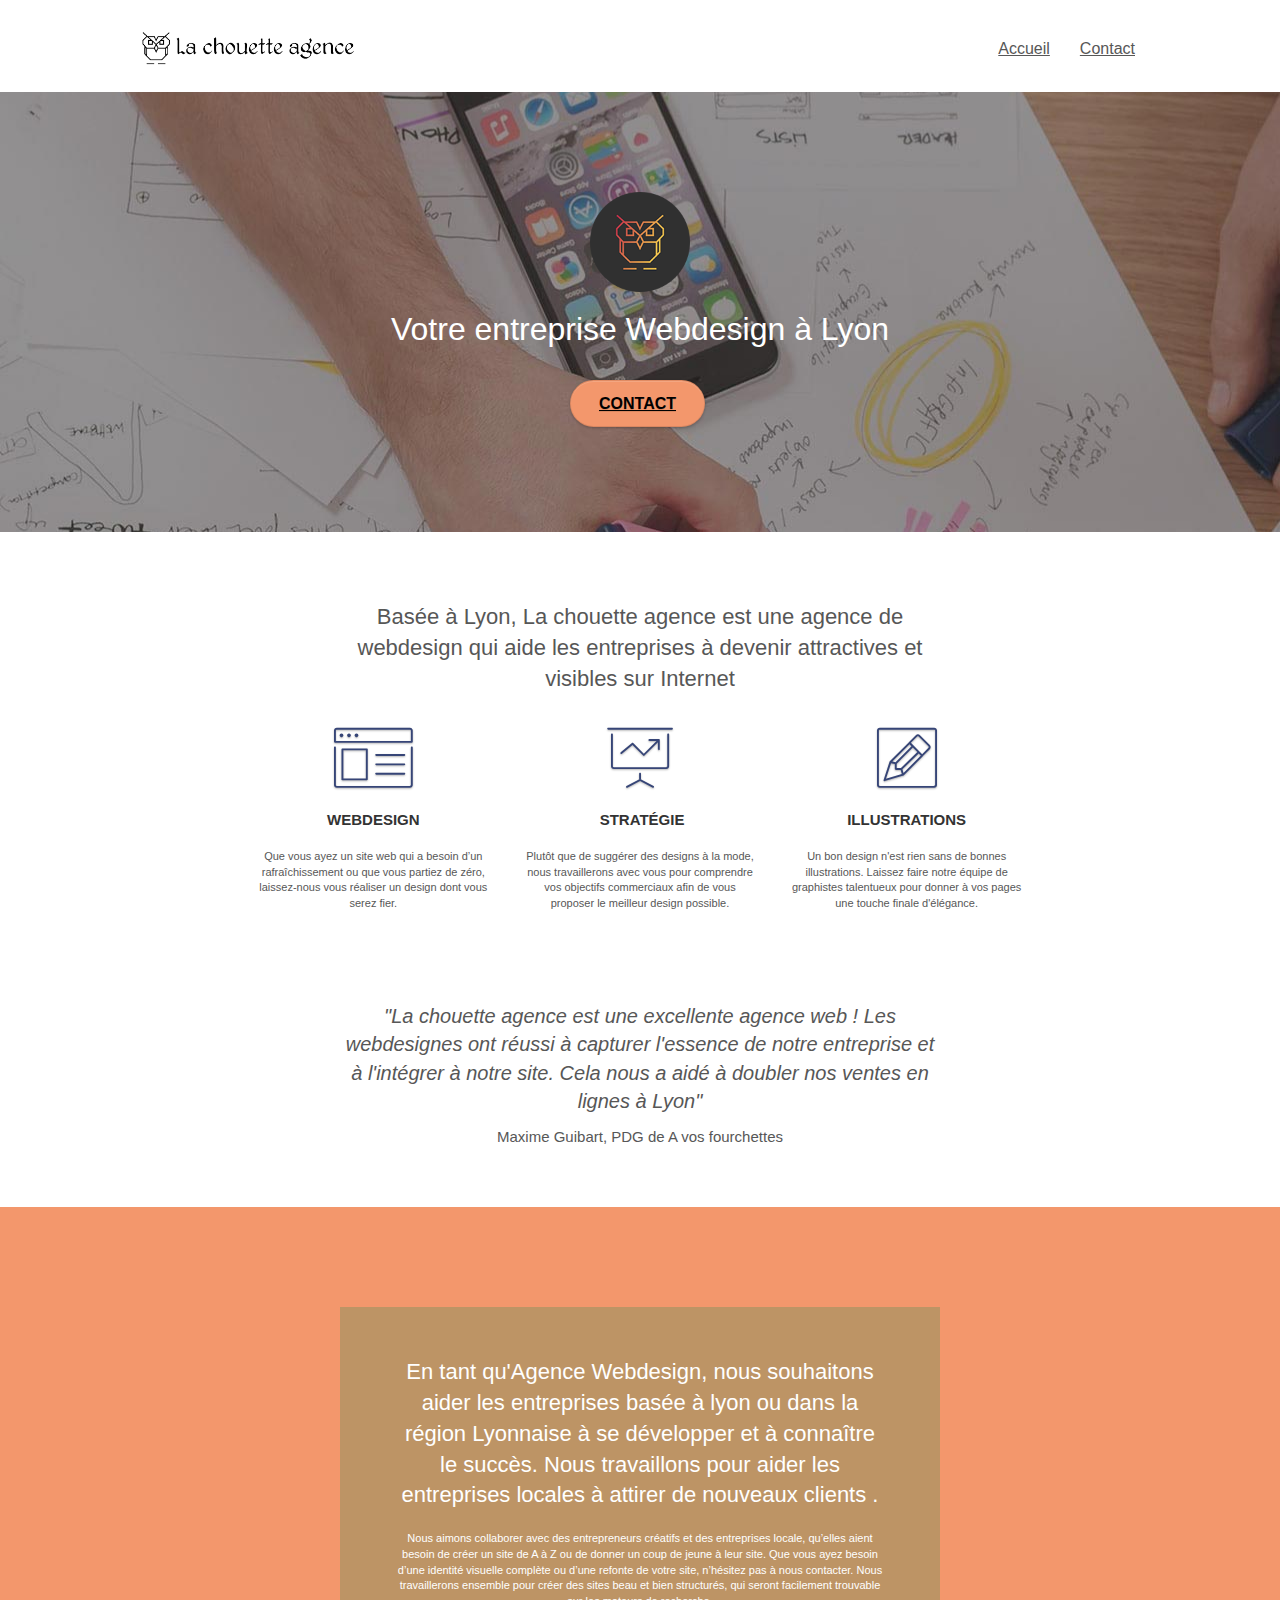
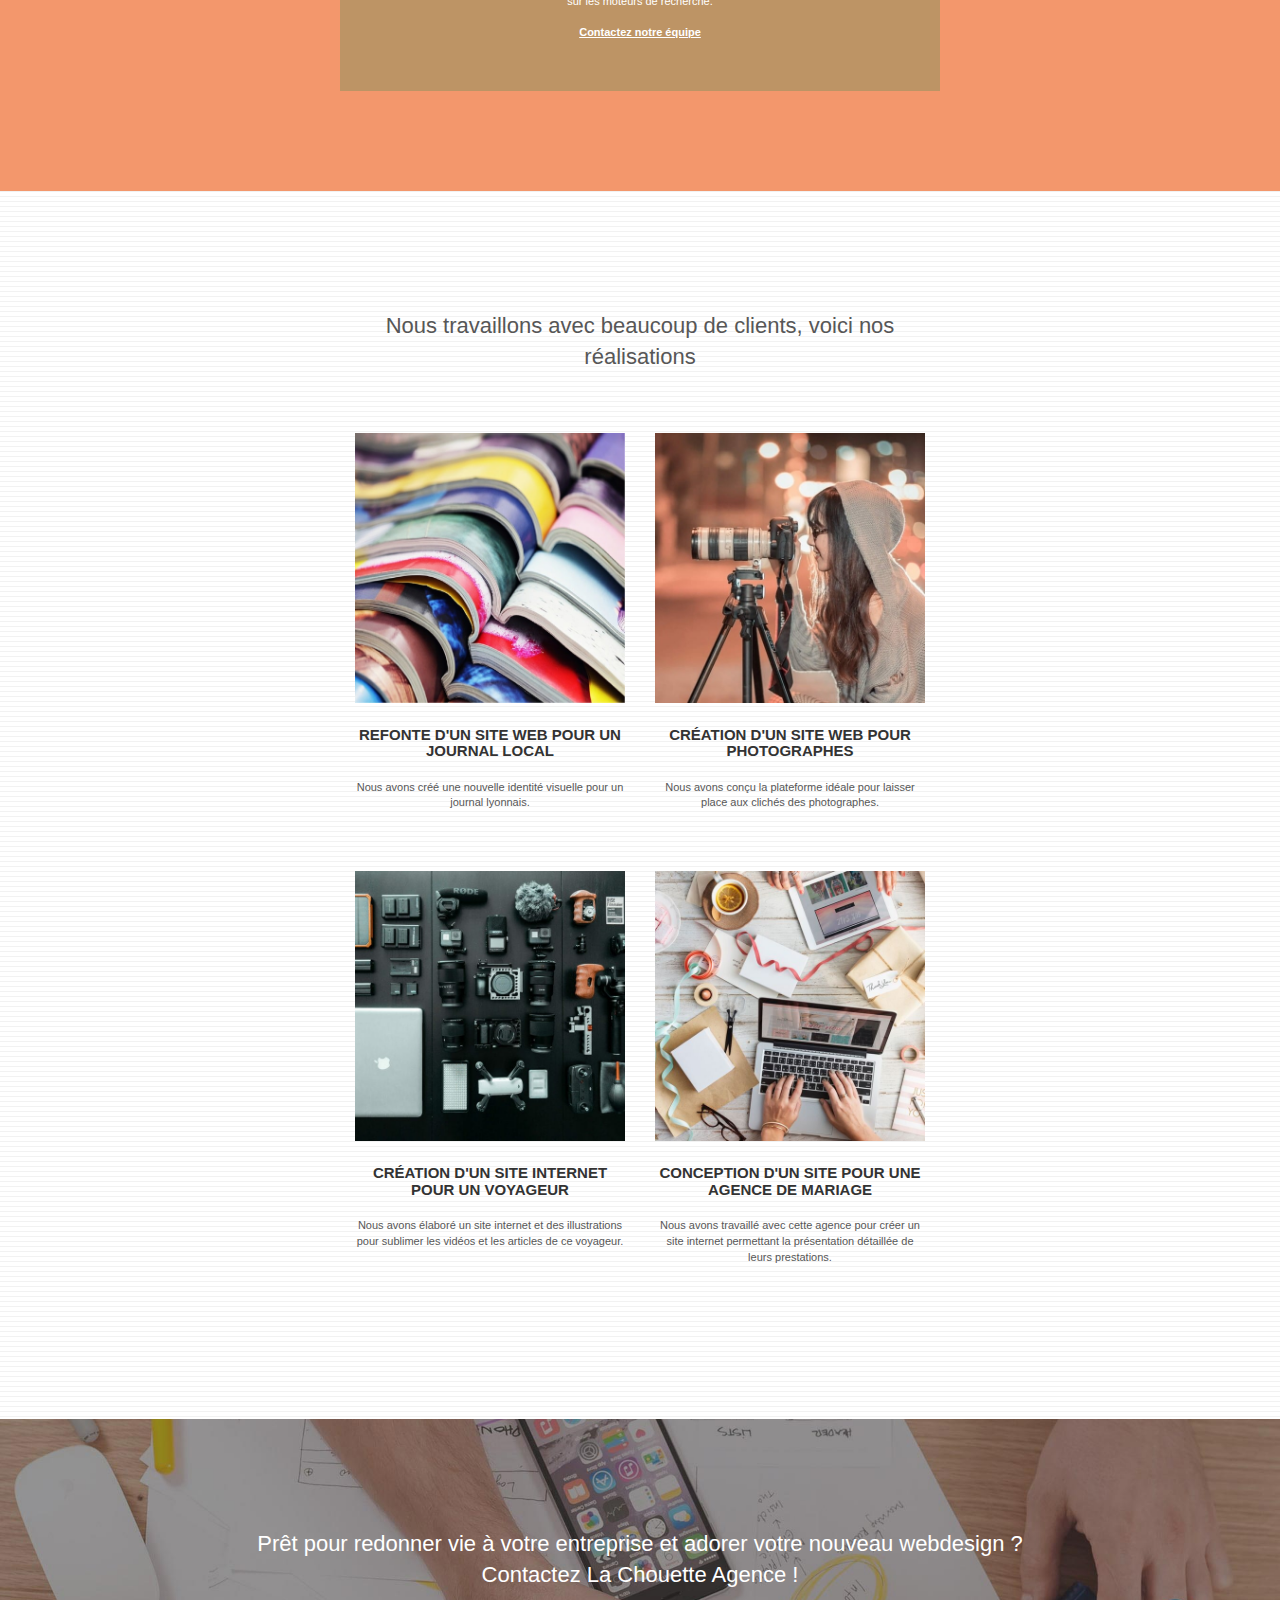
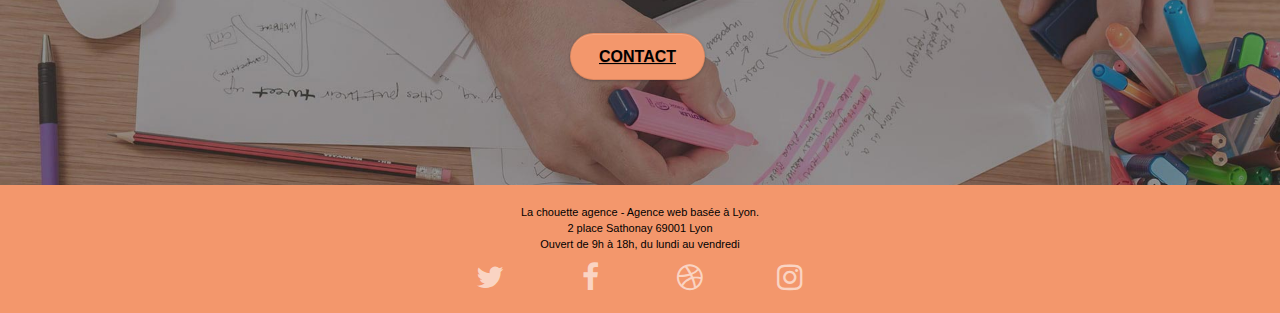
<file: index.html>
<!doctype html>
<html lang="fr-fr">
<head>
    <meta charset="utf-8">
	<meta name="google-site-verification" content="UqhCoKid09hn8s0C2PIWHlTVhj_6cYdeYOVY4tCKod4" />
    <meta name="viewport" content="width=device-width, initial-scale=1.0, viewport-fit=cover">
    <link rel="shortcut icon" type="image/png" href="favicon.jpg">
    
	<link rel="stylesheet" type="text/css" href="./css/bootstrap.css">
	<link rel="stylesheet" type="text/css" href="style.css">
	<link rel="stylesheet" type="text/css" href="./css/font-awesome.css">
	<link rel="stylesheet" type="text/css" href="./css/et-line.css">
	
    
	<script src="./js/jquery-2.1.0.js"></script>
	<script src="./js/bootstrap.js"></script>
	<script src="./js/blocs.js"></script>
	<script src="./js/jquery.touchSwipe.js" defer></script>

<!-- SEO -->
	<meta name="robots" content="index, follow">
    <title>La meilleure entreprise de webdesign à Lyon (Rhône-Alpes)</title>
    <meta name="description" content="Vous cherchez une entreprise de webdesign à Lyon ? La Chouette Agence vous propose des sites internet e-commerce personnalisés, faciles à mettre à jour et à des tarifs abordables !">

<!-- SEO END -->
    
<!-- Analytics -->

<!-- Analytics END -->
    
</head>
<body>
<!-- Principal conteneur -->
<div role="main" class="page-container">
    
<!-- bloc-0 -->
<div class="bloc bgc-white l-bloc " id="bloc-0">
	<div class="container bloc-sm">
		<nav class="navbar row">
			<div class="navbar-header">
				<a class="navbar-brand" href="index.html"><img src="img/la-chouette-agence.png" alt="Logo de La Chouette Agence, entreprise de webdesign à Lyon" height="40" /></a>
				<button id="nav-toggle" type="button" class="ui-navbar-toggle navbar-toggle" data-toggle="collapse" data-target=".navbar-1">
					<span class="sr-only">Toggle navigation</span><span class="icon-bar"></span><span class="icon-bar"></span><span class="icon-bar"></span>
				</button>
			</div>
			<div class="collapse navbar-collapse navbar-1 special-dropdown-nav">
				<ul class="site-navigation nav navbar-nav">
					<li>
						<a href="index.html">Accueil</a>
					</li>
					<li>
						<a href="contact.html">Contact</a>
					</li>
				</ul>
			</div>
		</nav>
	</div>
</div>
<!-- bloc-0 END -->

<!-- bloc-1-presentation -->
<div class="bloc bgc-dark-slate-blue bg-banniere d-bloc bg-t-edge b-parallax" id="bloc-1-hero">
	<div class="container bloc-lg">
		<div class="row tight-width-whitespace">
			<div class="col-sm-12">
				<img src="img/logo.png" class="center-block image-resize-mode" width="100" alt="Logo de l'Agence de webdesign La Chouette Agence à Lyon (Rhône-Alpes)." />
				<h1 class="text-center hero-bloc-text tc-white ">
					Votre entreprise Webdesign à Lyon
				</h1>
				<div class="text-center">
					<a href="contact.html" class="btn btn-lg btn-clean btn-rd cta-hero btn-atomic-tangerine" id="cta-hero">Contact</a>
				</div>
			</div>
		</div>
	</div>
</div>
<!-- bloc-1-presentation END -->

<!-- bloc-2-services -->
<div class="bloc bgc-white l-bloc" id="bloc-2-services">
	<div class="container bloc-md">
		<div class="row">
			<div class="col-sm-12 text-center">
				<h2 class="explications">Basée à Lyon, La chouette agence est une agence de webdesign qui aide les entreprises à devenir attractives et visibles sur Internet</h2>
			</div>
		</div>
		<div class="row voffset-lg med-width-whitespace">
			<div class="col-sm-4">
				<div class="text-center">
					<span class="et-icon-browser sm-shadow icon-dark-slate-blue icons icon-lg"></span>
				</div>
				<h3 class="mg-md text-center">
					Webdesign
				</h3>
				<p class="text-center ">
					Que vous ayez un site web qui a besoin d&rsquo;un rafraîchissement ou que vous partiez de zéro, laissez-nous vous réaliser un design dont vous serez fier.
				</p>
			</div>
			<div class="col-sm-4">
				<div class="text-center">
					<span class="et-icon-presentation sm-shadow icon-dark-slate-blue icons icon-lg"></span>
				</div>
				<h3 class="mg-md text-center">
					&nbsp;Stratégie
				</h3>
				<p class="text-center ">
					Plutôt que de suggérer des designs à la mode, nous travaillerons avec vous pour comprendre vos objectifs commerciaux afin de vous proposer le meilleur design possible.<br>
				</p>
			</div>
			<div class="col-sm-4">
				<div class="text-center">
					<span class="et-icon-edit sm-shadow icon-dark-slate-blue icons icon-lg"></span>
				</div>
				<h3 class="mg-md text-center">
					Illustrations
				</h3>
				<p class="text-center ">
					Un bon design n'est rien sans de bonnes illustrations. Laissez faire notre équipe de graphistes talentueux pour donner à vos pages une touche finale d'élégance.
				</p>
			</div>
		</div>
		<div class="row voffset-lg voffset">
			<div class="col-sm-12 text-center">	
				<p class="citation">"La chouette agence est une excellente agence web ! Les webdesignes ont réussi à capturer l'essence de notre entreprise et à l'intégrer à notre site. Cela nous a aidé à doubler nos ventes en lignes à Lyon"</p>
				<p class="auteur">Maxime Guibart, PDG de A vos fourchettes</p>
			</div>
		</div>
	</div>
</div>
<!-- bloc-2-services END -->

<!-- bloc-3-what-i-do -->
<div class="bloc tc-white bgc-atomic-tangerine bg-presentation d-bloc b-parallax" id="bloc-3-what-i-do">
	<div class="container bloc-lg">
		<div class="row tight-width-whitespace black-background">
			<div class="col-sm-12">
				<h2 class="mg-md text-center tc-white">
					En tant qu'Agence Webdesign, nous souhaitons aider les entreprises basée à lyon ou dans la région Lyonnaise à se développer et à connaître le succès. Nous travaillons pour aider les entreprises locales à attirer de nouveaux clients .<br>
				</h2>
				<p class="text-center white">
					Nous aimons collaborer avec des entrepreneurs créatifs et des entreprises locale, qu’elles aient besoin de créer un site de A à Z ou de donner un coup de jeune à leur site. Que vous ayez besoin d’une identité visuelle complète ou d’une refonte de votre site, n’hésitez pas à nous contacter. Nous travaillerons ensemble pour créer des sites beau et bien structurés, qui seront facilement trouvable sur les moteurs de recherche. <br><br><a class="ltc-white bold-link" href="contact.html">Contactez notre équipe</a><br>
				</p>
			</div>
		</div>
	</div>
</div>
<!-- bloc-3-what-i-do END -->

<!-- bloc-4-portfolio -->
<div class="bloc bgc-white bg-lines-h2-bg bg-repeat l-bloc" id="bloc-4-portfolio">
	<div class="container bloc-lg">
		<div class="row">
			<div class="col-sm-12 text-center">
				<h2 class="explications">Nous travaillons avec beaucoup de clients, voici nos réalisations</h2>
			</div>
		</div>
		<div class="row tight-width-whitespace portfolio-row">
			<div class="col-sm-6">
				<a href="#" data-lightbox="img/1.jpg" data-gallery-id="gallery-1" data-caption="Refonte d'un site web pour un journal local" data-frame="snapshot-lb"><img src="img/1.jpg" alt="Photo d'illustration d'un webdesign réalisée pour un journal local par La Chouette Agence" class="img-responsive portfolio-thumb" /></a>
				<h3 class="mg-md text-center">
					Refonte d'un site web pour un journal local
				</h3>
				<p class="text-center">
					Nous avons créé une nouvelle identité visuelle pour un journal lyonnais.
				</p>
			</div>
			<div class="col-sm-6">
				<a href="#" data-lightbox="img/2.jpg" data-gallery-id="gallery-1" data-caption="Création d'un site web pour photographes" data-frame="snapshot-lb"><img src="img/2.jpg" class="img-responsive portfolio-thumb" alt="Photo d'illustration de la création d'un site web réalisé pour un photographe par La Chouette Agence" /></a>
				<h3 class="mg-md text-center">
					Création d'un site web pour photographes
				</h3>
				<p class="text-center">
					Nous avons conçu la plateforme idéale pour laisser place aux clichés des photographes.
				</p>
			</div>
		</div>
		<div class="row tight-width-whitespace portfolio-row">
			<div class="col-sm-6">
				<a href="#" data-lightbox="img/3.jpg" data-gallery-id="gallery-1" data-caption="Création d'un site internet pour un voyageur" data-frame="snapshot-lb"><img src="img/3.jpg" class="img-responsive portfolio-thumb" alt="Photo d'illustration de la création d'un site web réalisé pour un voyageur par La Chouette Agence"/></a>
				<h3 class="mg-md text-center">
					Création d'un site internet pour un voyageur
				</h3>
				<p class="text-center">
					Nous avons élaboré un site internet et des illustrations pour sublimer les vidéos et les articles de ce voyageur.
				</p>
			</div>
			<div class="col-sm-6">
				<a href="#" data-lightbox="img/4.jpg" data-gallery-id="gallery-1" data-caption="Conception d'un site pour une agence de mariage" data-frame="snapshot-lb"><img src="img/4.jpg" class="img-responsive portfolio-thumb" alt="Photo d'illustration de la création d'un site web réalisé pour une agence d'organisation de mariage" /></a>
				<h3 class="mg-md text-center">
					Conception d'un site pour une agence de mariage
				</h3>
				<p class="text-center">
					Nous avons travaillé avec cette agence pour créer un site internet permettant la présentation détaillée de leurs prestations.
				</p>
			</div>
		</div>
	</div>
</div>
<!-- bloc-4-portfolio END -->

<!-- bloc-5-cta -->
	<div class="bloc bgc-dark-slate-blue bg-banniere d-bloc" id="bloc-5-cta">
		<div class="container bloc-lg">
		<div class="row">
			<h2 class="mg-md text-center tc-white">
				Prêt pour redonner vie à votre entreprise et adorer votre nouveau webdesign ?<br>Contactez La Chouette Agence !
			</h2>
			<div class="col-sm-12 text-center">
				<a href="contact.html" class="btn btn-atomic-tangerine btn-clean btn-rd btn-lg cta-hero">Contact</a>
			</div>
		</div>
	</div>
</div>
<!-- bloc-5-cta END -->

<!-- Footer - bloc-8 -->
<div class="bloc bgc-atomic-tangerine d-bloc" id="bloc-8" >
	<div class="container bloc-sm">

		<div class="row">
			<div class="col-sm-12">
				<p class="text-center tc-black">
					La chouette agence - Agence web basée à Lyon.<br>2 place Sathonay 69001 Lyon
					<br>Ouvert de 9h à 18h, du lundi au vendredi
				</p>
				<div class="row row-no-gutters social" >
					<div class="col-sm-3">
						<div class="text-center">
							<a class="social" href="http://www.twitter.com" tabindex="0" aria-label="Compte Twitter"><span class="fa fa-twitter icon-md" ></span></a>
						</div>
					</div>
					<div class="col-sm-3">
						<div class="text-center">
							<a class="social" href="http://www.facebook.com" tabindex="0" aria-label="Compte Facebook"><span class="fa fa-facebook icon-md"></span></a>
						</div>
					</div>
					<div class="col-sm-3">
						<div class="text-center">
							<a class="social" href="http://www.linkedin.com" tabindex="0" aria-label="Compte linkedin"><span class="fa fa-dribbble icon-md"></span></a>
						</div>
					</div>
					<div class="col-sm-3">
						<div class="text-center">
							<a class="social" href="http://www.instagram.com" tabindex="0" aria-label="Compte Instagram"><span class="fa fa-instagram icon-md"></span></a>
						</div>
					</div>
				</div>
				<div class="row">
				</div>
			</div>
		</div>
	</div>
</div>
<!-- Footer - bloc-8 END -->

</div>
<!-- Principal conteneur END -->
    

</body>
</html>
</file>
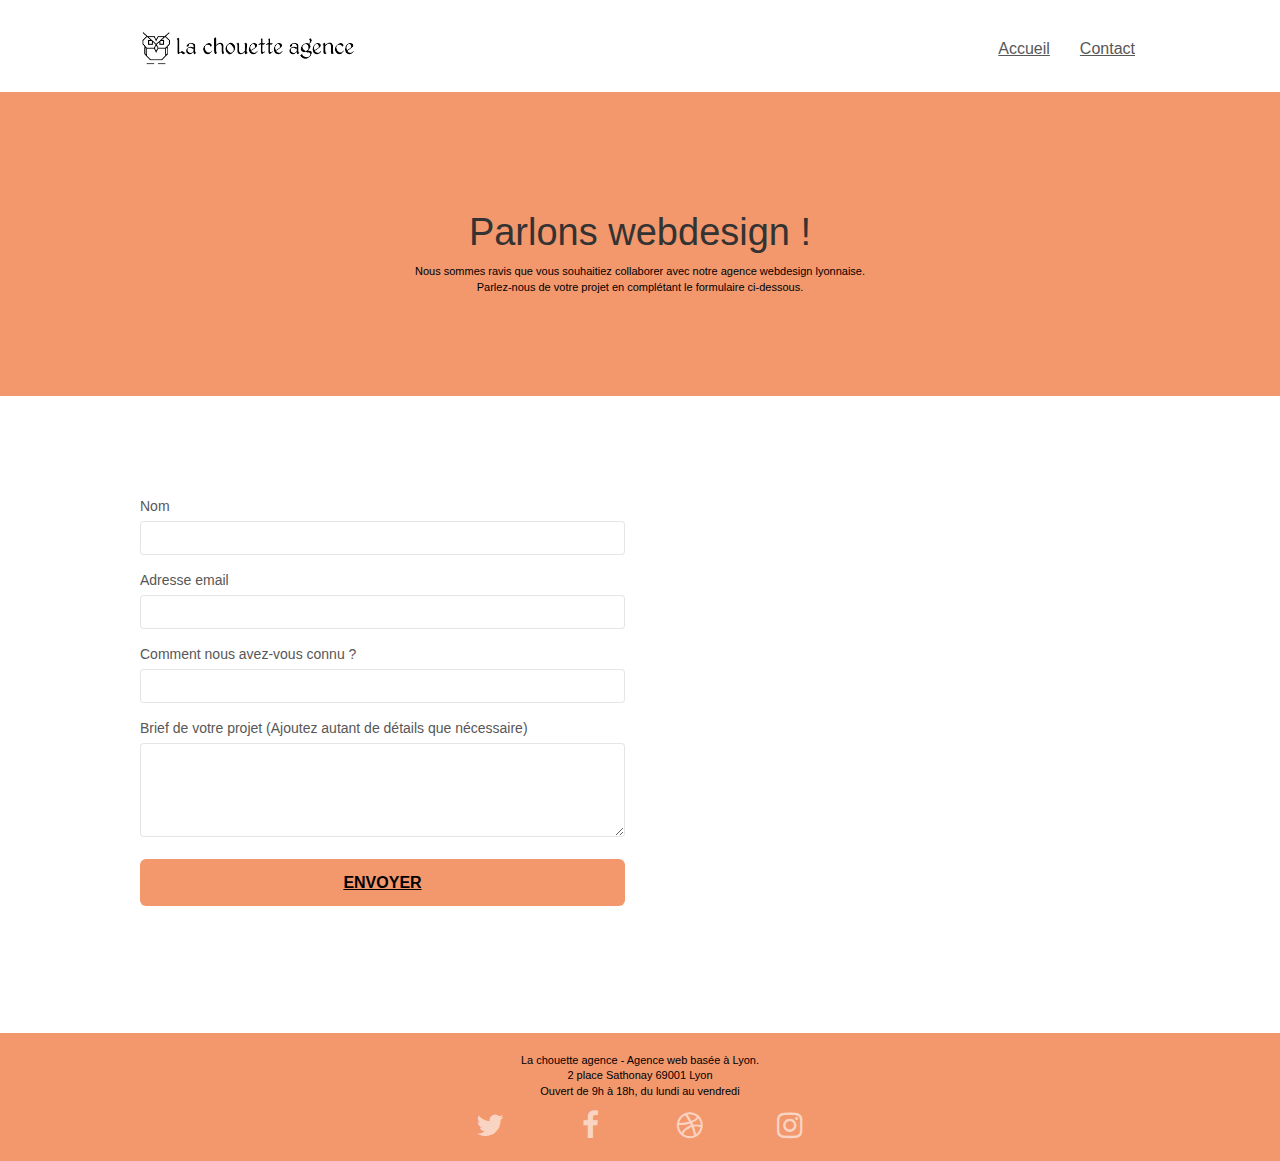
<file: contact.html>
<!doctype html>
<html lang="fr-fr">
<head>
    <meta charset="utf-8">
    <meta name="viewport" content="width=device-width, initial-scale=1.0, viewport-fit=cover">
    <link rel="shortcut icon" type="image/png" href="favicon.jpg">
    
	<link rel="stylesheet" type="text/css" href="./css/bootstrap.css">
	<link rel="stylesheet" type="text/css" href="style.css">
	<link rel="stylesheet" type="text/css" href="./css/font-awesome.css">
	<link rel="stylesheet" type="text/css" href="./css/et-line.css">
	
    
	<script src="./js/jquery-2.1.0.js"></script>
	<script src="./js/bootstrap.js"></script>
	<script src="./js/blocs.js"></script>
	<script src="./js/jqBootstrapValidation.js"></script>
	<script src="./js/formHandler.js"></script>

<!-- SEO -->

	<meta name="robots" content="index, follow">
	<title>Contactez notre agence webdesign à Lyon (Rhônes-Alpes)</title>
	<meta name="description" content="Retrouvez toutes les informations utiles pour contacter La Chouette Agence, entreprise de webdesign à Lyon">

<!-- SEO END -->

<!-- Analytics -->
 
<!-- Analytics END -->
    
</head>
<body>
<!-- Principal conteneur -->
<div class="page-container" role="main">
    
<!-- bloc-0 -->
<div class="bloc bgc-white l-bloc " id="bloc-0">
	<div class="container bloc-sm">
		<nav class="navbar row">
			<div class="navbar-header">
				<a class="navbar-brand" href="index.html"><img src="img/la-chouette-agence.png" alt="Logo de l'Agence de webdesign La Chouette Agence à Lyon (Rhône-Alpes)." height="40" /></a>
				<button id="nav-toggle" type="button" class="ui-navbar-toggle navbar-toggle" data-toggle="collapse" data-target=".navbar-1">
					<span class="sr-only">Toggle navigation</span><span class="icon-bar"></span><span class="icon-bar"></span><span class="icon-bar"></span>
				</button>

			</div>
			<div class="collapse navbar-collapse navbar-1 special-dropdown-nav">
				<ul class="site-navigation nav navbar-nav">
					<li>
						<a href="index.html">Accueil</a>
					</li>
					<li>
						<a href="contact.html">Contact</a>
					</li>
				</ul>
			</div>
		</nav>
	</div>
</div>
<!-- bloc-0 END -->

<!-- bloc-6 -->
<div class="bloc bg-repeat bgc-atomic-tangerine d-bloc" id="bloc-6">
	<div class="container bloc-lg">
		<div class="row">
			<div class="col-sm-12">
				<h1 class="text-center hero-bloc-text tc-black">
					Parlons webdesign !
				</h1>
				<p class="text-center mg-lg tc-black tight-width-whitespace">
					Nous sommes ravis que vous souhaitiez collaborer avec notre agence webdesign lyonnaise.<br>
					Parlez-nous de votre projet en complétant le formulaire ci-dessous.
				</p>
			</div>
		</div>
	</div>
</div>
<!-- bloc-6 END -->

<!-- bloc-7 -->
<div class="bloc bgc-white l-bloc" id="bloc-7">
	<div class="container bloc-lg">
		<div class="row">
			<div class="col-sm-6">
				<form id="form_1">
					<div class="form-group">
						<label>
							Nom
						</label>
						<input aria-label="Tapez votre nom de famille" id="name" class="form-control" required />
					</div>
					<div class="form-group">
						<label>
							Adresse email
						</label>
						<input aria-label="Tapez votre adresse eMail" id="email" class="form-control" type="email" required />
					</div>
					<div class="form-group">
						<label>
							Comment nous avez-vous connu ?
						</label>
						<input aria-label="Comment nous avez-vous connu ?" class="form-control" type="email" required id="input_504" />
					</div>
					<div class="form-group">
						<label>
							Brief de votre projet (Ajoutez autant de détails que nécessaire)<br>
						</label><textarea id="message" class="form-control" rows="4" cols="50" required aria-label="Tapez votre projet ici"></textarea>
					</div> 
					<button class="bloc-button btn btn-lg btn-block cta-hero btn-atomic-tangerine" type="submit">
						Envoyer
					</button>
				</form>
			</div>
			<div class="col-sm-6 text-center">
				<iframe src="https://www.google.com/maps/embed?pb=!1m18!1m12!1m3!1d22267.61247796009!2d4.8166918212087015!3d45.76213989500643!2m3!1f0!2f0!3f0!3m2!1i1024!2i768!4f13.1!3m3!1m2!1s0x47f4eba737b66d81%3A0x8c012cddde39e0c!2sLa%20Chouette%20Agence!5e0!3m2!1sfr!2spt!4v1634589342900!5m2!1sfr!2spt" width="340" height="432" style="border:0;" allowfullscreen="" loading="lazy" aria-label="Localisation de La Chouette Agence"></iframe>
			</div>
		</div>
	</div>
</div>
<!-- bloc-7 END -->

<!-- ScrollToTop Button -->
<a class="bloc-button btn btn-d scrollToTop" onclick="scrollToTarget('1')"><span class="fa fa-chevron-up"></span></a>
<!-- ScrollToTop Button END-->


<!-- Footer - bloc-8 -->
<div class="bloc bgc-atomic-tangerine d-bloc" id="bloc-8" >
	<div class="container bloc-sm">

		<div class="row">
			<div class="col-sm-12">
				<p class="text-center tc-black">
					La chouette agence - Agence web basée à Lyon.<br>2 place Sathonay 69001 Lyon
					<br>Ouvert de 9h à 18h, du lundi au vendredi
				</p>
				<div class="row row-no-gutters social" >
					<div class="col-sm-3">
						<div class="text-center">
							<a class="social" href="http://www.twitter.com" tabindex="0" aria-label="Compte Twitter"><span class="fa fa-twitter icon-md" ></span></a>
						</div>
					</div>
					<div class="col-sm-3">
						<div class="text-center">
							<a class="social" href="http://www.facebook.com" tabindex="0" aria-label="Compte Facebook"><span class="fa fa-facebook icon-md"></span></a>
						</div>
					</div>
					<div class="col-sm-3">
						<div class="text-center">
							<a class="social" href="http://www.linkedin.com" tabindex="0" aria-label="Compte linkedin"><span class="fa fa-dribbble icon-md"></span></a>
						</div>
					</div>
					<div class="col-sm-3">
						<div class="text-center">
							<a class="social" href="http://www.instagram.com" tabindex="0" aria-label="Compte Instagram"><span class="fa fa-instagram icon-md"></span></a>
						</div>
					</div>
				</div>
				<div class="row">
				</div>
			</div>
		</div>
	</div>
</div>
<!-- Footer - bloc-8 END -->

</div>
<!-- Principal conteneur END -->
    

</body>
</html>
</file>
<file: style.css>
body {
    margin: 0;
    padding: 0;
    background: #FFF;
    overflow-x: hidden;
    -webkit-font-smoothing: antialiased;
    -moz-osx-font-smoothing: grayscale;
}

a,
button {
    transition: all .3s ease-in-out;
    outline: none!important;
    text-decoration: underline!important;
}

a:hover {
    text-decoration: underline!important;
    cursor: pointer;
}

#page-loading-blocs-notifaction {
    position: fixed;
    top: 0;
    bottom: 0;
    width: 100%;
    z-index: 100000;
    background: #FFFFFF url("img/pageload-spinner.gif") no-repeat center center;
}

.bloc {
    width: 100%;
    clear: both;
    background: 50% 50% no-repeat;
    padding: 0 50px;
    -webkit-background-size: cover;
    -moz-background-size: cover;
    -o-background-size: cover;
    background-size: cover;
    position: relative;
}

.bloc .container {
    padding-left: 0;
    padding-right: 0;
}

.bloc-lg {
    padding: 100px 50px;
}

.bloc-md {
    padding: 50px;
}

.bloc-sm {
    padding: 20px 50px;
}

.bg-center,
.bg-l-edge,
.bg-r-edge,
.bg-t-edge,
.bg-b-edge,
.bg-tl-edge,
.bg-bl-edge,
.bg-tr-edge,
.bg-br-edge,
.bg-repeat {
    -webkit-background-size: auto!important;
    -moz-background-size: auto!important;
    -o-background-size: auto!important;
    background-size: auto!important;
}

.bg-repeat {
    background: repeat;
}

.bg-t-edge {
    background: top no-repeat;
}

.bloc-bg-texture::before {
    content: "";
    background-size: 2px 2px;
    position: absolute;
    top: 0;
    bottom: 0;
    left: 0;
    right: 0;
}

.texture-paper::before {
    background: url("img/texture-paper.png");
    background-size: 280px 280px;
}

.b-parallax {
    background-attachment: fixed;
}

.d-bloc {
    color: rgba(255, 255, 255, .7);
}

.d-bloc button:hover {
    color: rgba(255, 255, 255, .9);
}

.d-bloc .icon-round,
.d-bloc .icon-square,
.d-bloc .icon-rounded,
.d-bloc .icon-semi-rounded-a,
.d-bloc .icon-semi-rounded-b {
    border-color: rgba(255, 255, 255, .9);
}

.d-bloc .divider-h span {
    border-color: rgba(255, 255, 255, .2);
}

.d-bloc .a-btn,
.d-bloc .navbar a,
.d-bloc .navbar-brand,
.d-bloc a .icon-sm,
.d-bloc a .icon-md,
.d-bloc a .icon-lg,
.d-bloc a .icon-xl,
.d-bloc h1 a,
.d-bloc h2 a,
.d-bloc h3 a,
.d-bloc h4 a,
.d-bloc h5 a,
.d-bloc h6 a,
.d-bloc p a {
    color: rgba(255, 255, 255, .6);
}

.d-bloc .a-btn:hover,
.d-bloc .navbar a:hover,
.d-bloc .navbar-brand:hover,
.d-bloc a:hover .icon-sm,
.d-bloc a:hover .icon-md,
.d-bloc a:hover .icon-lg,
.d-bloc a:hover .icon-xl,
.d-bloc h1 a:hover,
.d-bloc h2 a:hover,
.d-bloc h3 a:hover,
.d-bloc h4 a:hover,
.d-bloc h5 a:hover,
.d-bloc h6 a:hover,
.d-bloc p a:hover {
    color: rgba(255, 255, 255, 1);
}

.d-bloc .navbar-toggle .icon-bar {
    background: rgba(255, 255, 255, 1);
}

.d-bloc .btn-wire,
.d-bloc .btn-wire:hover {
    color: rgba(255, 255, 255, 1);
    border-color: rgba(255, 255, 255, 1);
}

.d-bloc .panel {
    color: rgba(0, 0, 0, .5);
}

.d-bloc .panel button:hover {
    color: rgba(0, 0, 0, .7);
}

.d-bloc .panel icon {
    border-color: rgba(0, 0, 0, .7);
}

.d-bloc .panel .divider-h span {
    border-color: rgba(0, 0, 0, .1);
}

.d-bloc .panel .a-btn {
    color: rgba(0, 0, 0, .6);
}

.d-bloc .panel .a-btn:hover {
    color: rgba(0, 0, 0, 1);
}

.d-bloc .panel .btn-wire,
.d-bloc .panel .btn-wire:hover {
    color: rgba(0, 0, 0, .7);
    border-color: rgba(0, 0, 0, .3);
}

.d-bloc .panel,
.l-bloc {
    color: rgba(0, 0, 0, .5);
}

.d-bloc .panel button:hover,
.l-bloc button:hover {
    color: rgba(0, 0, 0, .7);
}

.l-bloc .icon-round,
.l-bloc .icon-square,
.l-bloc .icon-rounded,
.l-bloc .icon-semi-rounded-a,
.l-bloc .icon-semi-rounded-b {
    border-color: rgba(0, 0, 0, .7);
}

.d-bloc .panel .divider-h span,
.l-bloc .divider-h span {
    border-color: rgba(0, 0, 0, .1);
}

.d-bloc .panel .a-btn,
.l-bloc .a-btn,
.l-bloc .navbar a,
.l-bloc .navbar-brand,
.l-bloc a .icon-sm,
.l-bloc a .icon-md,
.l-bloc a .icon-lg,
.l-bloc a .icon-xl,
.l-bloc h1 a,
.l-bloc h2 a,
.l-bloc h3 a,
.l-bloc h4 a,
.l-bloc h5 a,
.l-bloc h6 a,
.l-bloc p a {
    color: rgba(0, 0, 0, .6);
}

.d-bloc .panel .a-btn:hover,
.l-bloc .a-btn:hover,
.l-bloc .navbar a:hover,
.l-bloc .navbar-brand:hover,
.l-bloc a:hover .icon-sm,
.l-bloc a:hover .icon-md,
.l-bloc a:hover .icon-lg,
.l-bloc a:hover .icon-xl,
.l-bloc h1 a:hover,
.l-bloc h2 a:hover,
.l-bloc h3 a:hover,
.l-bloc h4 a:hover,
.l-bloc h5 a:hover,
.l-bloc h6 a:hover,
.l-bloc p a:hover {
    color: rgba(0, 0, 0, 1);
}

.l-bloc .navbar-toggle .icon-bar {
    color: rgba(0, 0, 0, .6);
}

.d-bloc .panel .btn-wire,
.d-bloc .panel .btn-wire:hover,
.l-bloc .btn-wire,
.l-bloc .btn-wire:hover {
    color: rgba(0, 0, 0, .7);
    border-color: rgba(0, 0, 0, .3);
}

.voffset {
    margin-top: 30px;
}

.voffset-lg {
    margin-top: 80px;
}

.row-no-gutters {
    margin-right: 0;
    margin-left: 0;
}

.row.row-no-gutters > [class^="col-"],
.row.row-no-gutters > [class*=" col-"] {
    padding-right: 0;
    padding-left: 0;
}

#bloc-1-hero h1 {
    font-size: 32px;
}


/* MODIFICATIONS */
    .explications {
        font-size: 22px;
        padding: 0 200px 0 200px;
    }

    #bloc-2-services .citation {
            font-size: 20px;
            padding: 0 200px 0 200px;
            font-style: italic;
    }

    #bloc-2-services .auteur {
        font-size: 15px;
        padding: 0 200px 0 200px;
    }

    .img-responsive {
        width: 100%;
        object-fit: cover;
        min-height: 270px;
    }

    #bloc-8 p {
        color: black !important;
    }

    #bloc-6 p {
        color: black !important;
    }

/* MODIFICATIONS */

.navbar {
    margin-bottom: 0;
    z-index: 1;
}

.navbar-brand {
    height: auto;
    padding: 3px 15px;
    font-size: 25px;
    font-weight: normal;
    font-weight: 600;
    line-height: 44px;
}

.navbar-brand img {
    max-height: 200px;
    margin: 0 5px 0 0;
    display: inline;
}

.navbar-brand img[src$=svg] {
    min-width: 100px;
}

.nav-center .navbar-brand img {
    margin: 0;
}

.navbar .nav {
    padding-top: 2px;
    margin-right: -16px;
    float: right;
    z-index: 1;
}

.nav > li {
    float: left;
    margin-top: 4px;
    font-size: 16px;
}

.navbar-nav .open .dropdown-menu > li > a {
    text-align: inherit;
}

.nav > li a:hover,
.nav > li a:focus {
    background: transparent;
}

.navbar-toggle {
    margin: 10px 10px 0 0;
    border: 0px;
}

.navbar-toggle:hover {
    background: transparent!important;
}

.navbar-toggle .icon-bar {
    background-color: rgba(0, 0, 0, .5);
    width: 26px;
}

.nav-invert .navbar .nav {
    float: left;
}

.nav-invert .navbar-header,
.nav-invert .navbar-brand {
    float: right;
    position: relative;
    z-index: 2;
}

@media (min-width: 768px) {
    .site-navigation {
        position: absolute;
        top: 50%;
        right: 20px;
        transform: translate(0, -50%);
        -webkit-transform: translateY(-50%);
    }
    .nav > li .dropdown-menu a,
    .nav > li .dropdown-menu a:hover {
        color: #484848;
    }
    .nav-invert .site-navigation {
        left: 0;
        right: 0;
    }
    .nav-center {
        text-align: center;
    }
    .nav-center .navbar-header {
        width: 100%;
    }
    .nav-center .navbar-header,
    .nav-center .navbar-brand,
    .nav-center .nav > li {
        float: none;
        display: inline-block;
    }
    .nav-center .site-navigation {
        position: relative;
        width: 100%;
        right: 0;
        margin-right: 0px;
        margin-top: 20px;
    }
    .nav-center.mini-nav .navbar-toggle {
        float: none;
        margin: 10px auto 0;
    }
}

.nav > li > .dropdown a {
    background: none!important;
    display: block;
    padding: 14px 15px;
}

nav .caret {
    margin: 0 5px;
}

.dropdown-menu .dropdown-menu {
    top: -8px;
    left: 100%;
}

.dropdown-menu .dropmenu-flow-right {
    top: 100%;
    left: 0;
    margin-left: -1px;
    border-top-left-radius: 0;
    border-top-right-radius: 0;
}

.dropdown-menu .dropdown span {
    border: 4px solid black;
    border-top-color: transparent;
    border-right-color: transparent;
    border-bottom-color: transparent;
    margin: 6px -5px 0 0!important;
    float: right;
}

.mg-md {
    margin-top: 10px;
    margin-bottom: 20px;
}

.mg-lg {
    margin-top: 10px;
    margin-bottom: 40px;
}

.btn {
    margin: 0 5px 5px 0;
}

.btn.pull-right {
    margin: 0 0 5px 5px;
}

.btn-d,
.btn-d:hover,
.btn-d:focus {
    color: #FFF;
    background: rgba(0, 0, 0, .3);
}

button {
    outline: none!important;
}

.btn-rd {
    border-radius: 40px;
}

.btn-clean {
    border: 1px solid rgba(0, 0, 0, .08);
    border-bottom-color: rgba(0, 0, 0, .1);
    text-shadow: 0 1px 0 rgba(0, 0, 1, .1);
    box-shadow: 0 1px 3px rgba(0, 0, 1, .25), inset 0 1px 0 0 rgba(255, 255, 255, .15);
}

.icon-md {
    font-size: 30px!important;
}

.icon-lg {
    font-size: 60px!important;
}

.sm-shadow {
    text-shadow: 0 1px 2px rgba(0, 0, 0, .3);
}

.panel-sq,
.panel-sq .panel-heading,
.panel-sq .panel-footer {
    border-radius: 0;
}

.panel-rd {
    border-radius: 30px;
}

.panel-rd .panel-heading {
    border-radius: 29px 29px 0 0;
}

.panel-rd .panel-footer {
    border-radius: 0 0 29px 29px;
}

.form-control {
    border-color: rgba(0, 0, 0, .1);
    box-shadow: none;
}

.scrollToTop {
    width: 40px;
    height: 40px;
    position: fixed;
    bottom: 20px;
    right: 20px;
    opacity: 0;
    z-index: 500;
    transition: all .3s ease-in-out;
}

.scrollToTop span {
    margin-top: 6px;
}

.showScrollTop {
    font-size: 14px;
    opacity: 1;
}

a[data-lightbox] {
    position: relative;
    display: block;
    text-align: center;
}

a[data-lightbox]:hover::before {
    content: "+";
    font-family: "HelveticaNeue-Light", "Helvetica Neue Light", "Helvetica Neue", Helvetica, Arial;
    font-size: 32px;
    width: 50px;
    height: 50px;
    margin-left: -25px;
    border-radius: 50%;
    background: rgba(0, 0, 0, .6);
    color: #FFF;
    font-weight: 100;
    z-index: 1;
    position: absolute;
    top: 50%;
    transform: translateY(-50%);
    -webkit-transform: translateY(-50%);
}

a[data-lightbox]:hover img {
    opacity: 0.6;
    -webkit-animation-fill-mode: none;
    animation-fill-mode: none;
}

#lightbox-modal {
    display: flex;
    align-items: center;
}

#lightbox-modal .modal-dialog {
    width: 90%;
    max-width: 900px;
    margin: 0 auto 0;
}

#lightbox-modal .modal-dialog img {
    max-height: 90vh;
    margin: 0 auto;
}

.lightbox-caption {
    padding: 20px;
    color: #FFF;
    background: rgba(0, 0, 0, .5);
    position: absolute;
    left: 15px;
    right: 15px;
    bottom: 5px;
}

.close-lightbox {
    color: #FFF;
    font-size: 30px;
    position: absolute;
    top: 20px;
    right: 20px;
    z-index: 20;
    background: rgba(0, 0, 0, .5);
    border: none;
    line-height: 30px;
    padding: 0 9px 5px;
    opacity: 0.3;
}

.close-lightbox:hover,
.next-lightbox:hover,
.prev-lightbox:hover {
    opacity: 1.0;
    color: #FFF;
}

.next-lightbox,
.prev-lightbox {
    font-size: 20px;
    color: rgba(255, 255, 255, .9);
    background: rgba(0, 0, 0, .5);
    transition: all .2s ease-in-out;
    position: absolute;
    top: 45%;
    z-index: 1;
    opacity: 0.4;
}

.next-lightbox {
    padding: 6px 8px 1px 13px;
    right: 25px;
}

.prev-lightbox {
    padding: 6px 13px 1px 10px;
    left: 25px;
}

.snapshot-lb .modal-body {
    padding-bottom: 45px;
}

.snapshot-lb .lightbox-caption {
    padding: 0;
    color: rgba(0, 0, 0, .5);
    background: none;
}

h1,
h2,
h3,
h4,
h5,
h6,
p,
label,
.btn,
a {
    font-family: "helvetica";
    font-weight: 400;
    color: #575757!important;
}

.container {
    max-width: 1000px;
}

.hero-bloc-text {
    font-size: 38px;
}

.hero-bloc-text-sub {
    font-size: 36px;
}

.statement-bloc-text {
    line-height: 26px;
    font-style: italic;
    font-size: 20px;
    text-align: center;
    font-weight: lighter;
    max-width: 520px;
    margin: auto auto auto auto;
}

p {
    font-size: 11px;
}

.tight-width-whitespace {
    max-width: 600px;
    margin: auto auto auto auto;
}

.h1 {
    font-size: 20px;
    font-family: "Open Sans";
}

.cta-hero {
    margin-top: 22px;
    color: #FFFFFF!important;
    text-transform: uppercase;
    padding: 12px 28px 12px 28px;
    font-size: 16px;
    font-weight: 700;
}

.social {
    max-width: 400px;
    margin: auto auto auto auto;
}

h2 {
    font-size: 22px;
    line-height: 1.4em;
}

h3 {
    font-size: 15px;
    text-transform: uppercase;
    font-weight: 700;
    color: #333333!important;
}

.med-width-whitespace {
    max-width: 800px;
    margin: auto auto auto auto;
    box-shadow: 0px 0px 0px #000000;
}

h1 {
    color: #333333!important;
}

h4 {
    color: #333333!important;
}

.icons {
    margin-bottom: 14px;
    margin-top: 24px;
}

.white {
    color: #FFFFFF!important;
}

.portfolio-thumb {
    margin-bottom: 24px;
}

.portfolio-row {
    margin-bottom: 44px;
    margin-top: 50px;
}

.avatar {
    box-shadow: 0px 4px 9px rgba(0, 0, 0, 0.3);
}

.black-background {
    background-color: rgba(165, 147, 99, 0.7);
    padding: 40px 40px 40px 40px;
}

.bold-link {
    font-weight: 900;
    text-decoration: underline!important;
}

.bgc-white {
    background-color: #FFFFFF;
}

.bgc-dark-slate-blue {
    background-color: #364577;
}

.bgc-atomic-tangerine {
    background-color: #F3976C;
}

.tc-white {
    color: white!important;
}

.btn-atomic-tangerine {
    background: #F3976C;
    color: black!important;
}

.btn-atomic-tangerine:hover {
    background: #c27956!important;
    color: black!important;
}

.ltc-white {
    color: #FFFFFF!important;
}

.ltc-white:hover {
    color: #cccccc!important;
}

.ltc-atomic-tangerine {
    color: #F3976C!important;
}

.ltc-atomic-tangerine:hover {
    color: #c27956!important;
}

.icon-dark-slate-blue {
    color: #364577!important;
    border-color: #364577!important;
}

.bg-dots-bg {
    background-image: url("img/dots-bg.png");
}

.bg-lines-h2-bg {
    background-image: url("img/lines-h2-bg.png");
}

.bg-banniere {
    background-image: url("img/la-chouette-agence-banniere.jpg");
}

.bg-presentation {
    background-image: url("img/image-de-presentation.jpg");
}

@media (max-width: 1024px) {
    .bloc {
        padding-left: 20px;
        padding-right: 20px;
    }
    .bloc.full-width-bloc,
    .bloc-tile-2.full-width-bloc .container,
    .bloc-tile-3.full-width-bloc .container,
    .bloc-tile-4.full-width-bloc .container {
        padding-left: 0;
        padding-right: 0;
    }
}

@media (max-width: 992px) and (min-width: 768px) {
    .navbar .nav {
        max-width: 80%
    }
    .nav-center.navbar .nav {
        max-width: 100%
    }
}

@media (max-width: 767px) {
    .page-container {
        overflow-x: hidden;
        position: relative;
    }
    h1,
    h2,
    h3,
    h4,
    h5,
    h6,
    p,
    #disqus_thread {
        padding-left: 10px!important;
        padding-right: 10px!important;
    }
    .b-parallax {
        background-attachment: scroll;
    }
    .navbar .nav {
        padding-top: 0;
        border-top: 1px solid rgba(0, 0, 0, .2);
        float: none!important;
    }
    .navbar.row {
        margin-left: 0;
        margin-right: 0;
    }
    .site-navigation {
        position: inherit;
        transform: none;
        -webkit-transform: none;
        -ms-transform: none;
    }
    .nav > li {
        margin-top: 0;
        border-bottom: 1px solid rgba(0, 0, 0, .1);
        background: rgba(0, 0, 0, .05);
        text-align: left;
        padding-left: 15px;
        width: 100%;
    }
    .nav > li:hover {
        background: rgba(0, 0, 0, .08);
    }
    .dropdown .dropdown a .caret {
        float: none;
        margin: 5px 0 0 10px!important;
        border: 4px solid black;
        border-bottom-color: transparent;
        border-right-color: transparent;
        border-left-color: transparent;
    }
    #hero-bloc .navbar .nav {
        background: rgba(0, 0, 0, .8);
    }
    #hero-bloc .navbar .nav a {
        color: rgba(255, 255, 255, .6);
    }
    .hero {
        padding: 50px 0;
    }
    .hero-nav {
        left: -1px;
        right: -1px;
    }
    .navbar-collapse {
        padding: 0;
        overflow-x: hidden;
        -webkit-box-shadow: none;
        box-shadow: none;
    }
    .navbar-brand img {
        max-height: 40px;
        width: auto;
    }
    .nav-invert .navbar-header {
        float: none;
        width: 100%;
    }
    .nav-invert .navbar-toggle {
        float: left;
        margin-left: 10px;
    }
    .bloc {
        padding-left: 0;
        padding-right: 0;
    }
    .bloc-xxl,
    .bloc-xl,
    .bloc-lg {
        padding: 40px 0;
    }
    .bloc-sm,
    .bloc-md {
        padding-left: 0;
        padding-right: 0;
    }
    .bloc-tile-2 .container,
    .bloc-tile-3 .container,
    .bloc-tile-4 .container,
    .bloc-fill-screen .fill-bloc-top-edge,
    .bloc-fill-screen .fill-bloc-bottom-edge {
        padding-left: 0;
        padding-right: 0;
    }
    .a-block {
        padding: 0 10px;
    }
    .btn-dwn {
        display: none;
    }
    .voffset {
        margin-top: 5px;
    }
    .voffset-md {
        margin-top: 20px;
    }
    .voffset-lg {
        margin-top: 30px;
    }
    form {
        padding: 5px;
    }
    .close-lightbox {
        display: inline-block;
    }
    .blocsapp-device-iphone5 {
        background-size: 216px 425px;
        padding-top: 60px;
        width: 216px;
        height: 425px;
    }
    .blocsapp-device-iphone5 img {
        width: 180px;
        height: 320px;
    }
}

@media (max-width: 400px) {
    .bloc {
        padding-left: 0;
        padding-right: 0;
    }
}

@media (max-width: 767px) {
    .bloc-mob-center-text {
        text-align: center;
    }
}
</file>
<file: css/et-line.css>
@font-face {
    font-family: et-line;
    src: url(../fonts/et-line.eot);
    src: url(../fonts/et-line.eot?#iefix) format('embedded-opentype'), url(../fonts/et-line.woff) format('woff'), url(../fonts/et-line.ttf) format('truetype'), url(../fonts/et-line.svg#et-line) format('svg');
    font-weight: 400;
    font-style: normal
}

.et-icon-adjustments,
.et-icon-alarmclock,
.et-icon-anchor,
.et-icon-aperture,
.et-icon-attachment,
.et-icon-bargraph,
.et-icon-basket,
.et-icon-beaker,
.et-icon-bike,
.et-icon-book-open,
.et-icon-briefcase,
.et-icon-browser,
.et-icon-calendar,
.et-icon-camera,
.et-icon-caution,
.et-icon-chat,
.et-icon-circle-compass,
.et-icon-clipboard,
.et-icon-clock,
.et-icon-cloud,
.et-icon-compass,
.et-icon-desktop,
.et-icon-dial,
.et-icon-document,
.et-icon-documents,
.et-icon-download,
.et-icon-dribbble,
.et-icon-edit,
.et-icon-envelope,
.et-icon-expand,
.et-icon-facebook,
.et-icon-flag,
.et-icon-focus,
.et-icon-gears,
.et-icon-genius,
.et-icon-gift,
.et-icon-global,
.et-icon-globe,
.et-icon-googleplus,
.et-icon-grid,
.et-icon-happy,
.et-icon-hazardous,
.et-icon-heart,
.et-icon-hotairballoon,
.et-icon-hourglass,
.et-icon-key,
.et-icon-laptop,
.et-icon-layers,
.et-icon-lifesaver,
.et-icon-lightbulb,
.et-icon-linegraph,
.et-icon-linkedin,
.et-icon-lock,
.et-icon-magnifying-glass,
.et-icon-map,
.et-icon-map-pin,
.et-icon-megaphone,
.et-icon-mic,
.et-icon-mobile,
.et-icon-newspaper,
.et-icon-notebook,
.et-icon-paintbrush,
.et-icon-paperclip,
.et-icon-pencil,
.et-icon-phone,
.et-icon-picture,
.et-icon-pictures,
.et-icon-piechart,
.et-icon-presentation,
.et-icon-pricetags,
.et-icon-printer,
.et-icon-profile-female,
.et-icon-profile-male,
.et-icon-puzzle,
.et-icon-quote,
.et-icon-recycle,
.et-icon-refresh,
.et-icon-ribbon,
.et-icon-rss,
.et-icon-sad,
.et-icon-scissors,
.et-icon-scope,
.et-icon-search,
.et-icon-shield,
.et-icon-speedometer,
.et-icon-strategy,
.et-icon-streetsign,
.et-icon-tablet,
.et-icon-target,
.et-icon-telescope,
.et-icon-toolbox,
.et-icon-tools,
.et-icon-tools-2,
.et-icon-trophy,
.et-icon-tumblr,
.et-icon-twitter,
.et-icon-upload,
.et-icon-video,
.et-icon-wallet,
.et-icon-wine {
    font-family: et-line;
    speak: none;
    font-style: normal;
    font-weight: 400;
    font-variant: normal;
    text-transform: none;
    line-height: 1;
    -webkit-font-smoothing: antialiased;
    -moz-osx-font-smoothing: grayscale;
    display: inline-block
}

.et-icon-mobile:before {
    content: "\e000"
}

.et-icon-laptop:before {
    content: "\e001"
}

.et-icon-desktop:before {
    content: "\e002"
}

.et-icon-tablet:before {
    content: "\e003"
}

.et-icon-phone:before {
    content: "\e004"
}

.et-icon-document:before {
    content: "\e005"
}

.et-icon-documents:before {
    content: "\e006"
}

.et-icon-search:before {
    content: "\e007"
}

.et-icon-clipboard:before {
    content: "\e008"
}

.et-icon-newspaper:before {
    content: "\e009"
}

.et-icon-notebook:before {
    content: "\e00a"
}

.et-icon-book-open:before {
    content: "\e00b"
}

.et-icon-browser:before {
    content: "\e00c"
}

.et-icon-calendar:before {
    content: "\e00d"
}

.et-icon-presentation:before {
    content: "\e00e"
}

.et-icon-picture:before {
    content: "\e00f"
}

.et-icon-pictures:before {
    content: "\e010"
}

.et-icon-video:before {
    content: "\e011"
}

.et-icon-camera:before {
    content: "\e012"
}

.et-icon-printer:before {
    content: "\e013"
}

.et-icon-toolbox:before {
    content: "\e014"
}

.et-icon-briefcase:before {
    content: "\e015"
}

.et-icon-wallet:before {
    content: "\e016"
}

.et-icon-gift:before {
    content: "\e017"
}

.et-icon-bargraph:before {
    content: "\e018"
}

.et-icon-grid:before {
    content: "\e019"
}

.et-icon-expand:before {
    content: "\e01a"
}

.et-icon-focus:before {
    content: "\e01b"
}

.et-icon-edit:before {
    content: "\e01c"
}

.et-icon-adjustments:before {
    content: "\e01d"
}

.et-icon-ribbon:before {
    content: "\e01e"
}

.et-icon-hourglass:before {
    content: "\e01f"
}

.et-icon-lock:before {
    content: "\e020"
}

.et-icon-megaphone:before {
    content: "\e021"
}

.et-icon-shield:before {
    content: "\e022"
}

.et-icon-trophy:before {
    content: "\e023"
}

.et-icon-flag:before {
    content: "\e024"
}

.et-icon-map:before {
    content: "\e025"
}

.et-icon-puzzle:before {
    content: "\e026"
}

.et-icon-basket:before {
    content: "\e027"
}

.et-icon-envelope:before {
    content: "\e028"
}

.et-icon-streetsign:before {
    content: "\e029"
}

.et-icon-telescope:before {
    content: "\e02a"
}

.et-icon-gears:before {
    content: "\e02b"
}

.et-icon-key:before {
    content: "\e02c"
}

.et-icon-paperclip:before {
    content: "\e02d"
}

.et-icon-attachment:before {
    content: "\e02e"
}

.et-icon-pricetags:before {
    content: "\e02f"
}

.et-icon-lightbulb:before {
    content: "\e030"
}

.et-icon-layers:before {
    content: "\e031"
}

.et-icon-pencil:before {
    content: "\e032"
}

.et-icon-tools:before {
    content: "\e033"
}

.et-icon-tools-2:before {
    content: "\e034"
}

.et-icon-scissors:before {
    content: "\e035"
}

.et-icon-paintbrush:before {
    content: "\e036"
}

.et-icon-magnifying-glass:before {
    content: "\e037"
}

.et-icon-circle-compass:before {
    content: "\e038"
}

.et-icon-linegraph:before {
    content: "\e039"
}

.et-icon-mic:before {
    content: "\e03a"
}

.et-icon-strategy:before {
    content: "\e03b"
}

.et-icon-beaker:before {
    content: "\e03c"
}

.et-icon-caution:before {
    content: "\e03d"
}

.et-icon-recycle:before {
    content: "\e03e"
}

.et-icon-anchor:before {
    content: "\e03f"
}

.et-icon-profile-male:before {
    content: "\e040"
}

.et-icon-profile-female:before {
    content: "\e041"
}

.et-icon-bike:before {
    content: "\e042"
}

.et-icon-wine:before {
    content: "\e043"
}

.et-icon-hotairballoon:before {
    content: "\e044"
}

.et-icon-globe:before {
    content: "\e045"
}

.et-icon-genius:before {
    content: "\e046"
}

.et-icon-map-pin:before {
    content: "\e047"
}

.et-icon-dial:before {
    content: "\e048"
}

.et-icon-chat:before {
    content: "\e049"
}

.et-icon-heart:before {
    content: "\e04a"
}

.et-icon-cloud:before {
    content: "\e04b"
}

.et-icon-upload:before {
    content: "\e04c"
}

.et-icon-download:before {
    content: "\e04d"
}

.et-icon-target:before {
    content: "\e04e"
}

.et-icon-hazardous:before {
    content: "\e04f"
}

.et-icon-piechart:before {
    content: "\e050"
}

.et-icon-speedometer:before {
    content: "\e051"
}

.et-icon-global:before {
    content: "\e052"
}

.et-icon-compass:before {
    content: "\e053"
}

.et-icon-lifesaver:before {
    content: "\e054"
}

.et-icon-clock:before {
    content: "\e055"
}

.et-icon-aperture:before {
    content: "\e056"
}

.et-icon-quote:before {
    content: "\e057"
}

.et-icon-scope:before {
    content: "\e058"
}

.et-icon-alarmclock:before {
    content: "\e059"
}

.et-icon-refresh:before {
    content: "\e05a"
}

.et-icon-happy:before {
    content: "\e05b"
}

.et-icon-sad:before {
    content: "\e05c"
}

.et-icon-facebook:before {
    content: "\e05d"
}

.et-icon-twitter:before {
    content: "\e05e"
}

.et-icon-googleplus:before {
    content: "\e05f"
}

.et-icon-rss:before {
    content: "\e060"
}

.et-icon-tumblr:before {
    content: "\e061"
}

.et-icon-linkedin:before {
    content: "\e062"
}

.et-icon-dribbble:before {
    content: "\e063"
}
</file>
